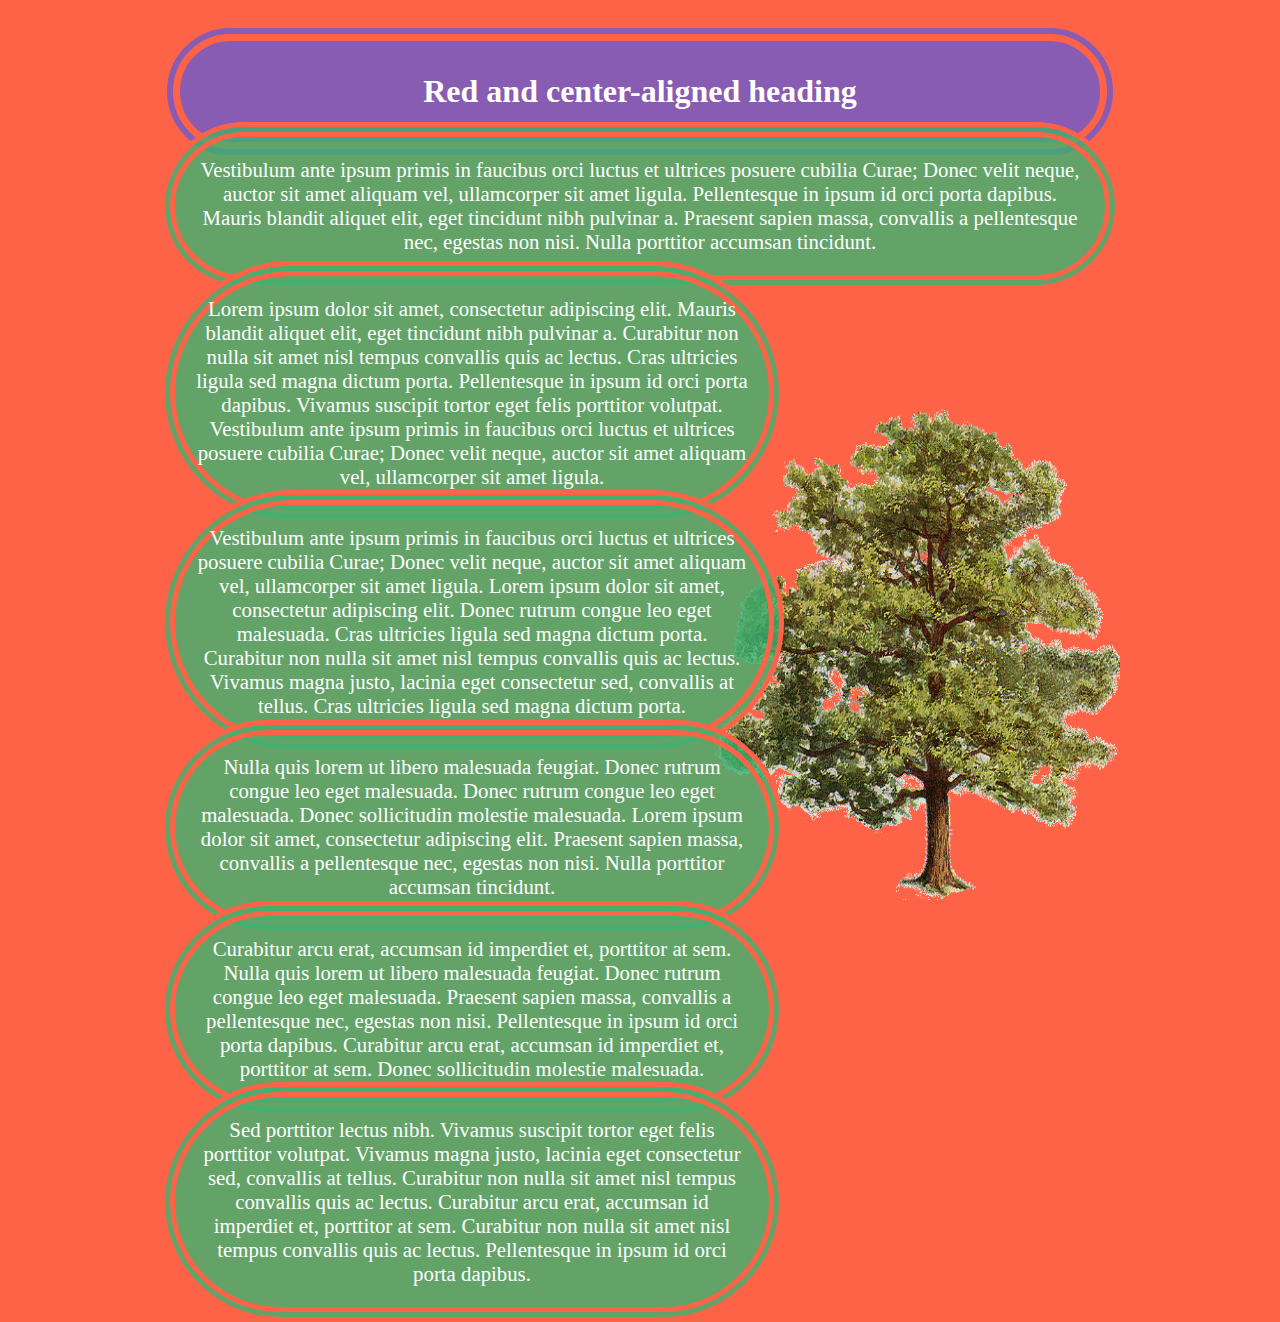
<file: index.html>
<!DOCTYPE html>
<html lang="en">
<head>
	<title>JavaScript Understanding the Wierd Parts</title>
	<meta charset="utf-8">
	<link rel="stylesheet" type="text/css" href="stylesheet.css">
</head>
<body>
	<div id="id1">
	 <h1 class="center">Red and center-aligned heading</h1>
	 <!-- spanish font -->
	 <p class="center large" style="margin: 0px 0px -50px 0px;">Vestibulum ante ipsum primis in faucibus orci luctus et ultrices posuere cubilia Curae; Donec velit neque, auctor sit amet aliquam vel, ullamcorper sit amet ligula. Pellentesque in ipsum id orci porta dapibus. Mauris blandit aliquet elit, eget tincidunt nibh pulvinar a. Praesent sapien massa, convallis a pellentesque nec, egestas non nisi. Nulla porttitor accumsan tincidunt.</p>
	 <p class="center large">Lorem ipsum dolor sit amet, consectetur adipiscing elit. Mauris blandit aliquet elit, eget tincidunt nibh pulvinar a. Curabitur non nulla sit amet nisl tempus convallis quis ac lectus. Cras ultricies ligula sed magna dictum porta. Pellentesque in ipsum id orci porta dapibus. Vivamus suscipit tortor eget felis porttitor volutpat. Vestibulum ante ipsum primis in faucibus orci luctus et ultrices posuere cubilia Curae; Donec velit neque, auctor sit amet aliquam vel, ullamcorper sit amet ligula.</p>
     <p class="center large">Vestibulum ante ipsum primis in faucibus orci luctus et ultrices posuere cubilia Curae; Donec velit neque, auctor sit amet aliquam vel, ullamcorper sit amet ligula. Lorem ipsum dolor sit amet, consectetur adipiscing elit. Donec rutrum congue leo eget malesuada. Cras ultricies ligula sed magna dictum porta. Curabitur non nulla sit amet nisl tempus convallis quis ac lectus. Vivamus magna justo, lacinia eget consectetur sed, convallis at tellus. Cras ultricies ligula sed magna dictum porta.</p>
     <p class="center large">Nulla quis lorem ut libero malesuada feugiat. Donec rutrum congue leo eget malesuada. Donec rutrum congue leo eget malesuada. Donec sollicitudin molestie malesuada. Lorem ipsum dolor sit amet, consectetur adipiscing elit. Praesent sapien massa, convallis a pellentesque nec, egestas non nisi. Nulla porttitor accumsan tincidunt.</p>
     <p class="center large">Curabitur arcu erat, accumsan id imperdiet et, porttitor at sem. Nulla quis lorem ut libero malesuada feugiat. Donec rutrum congue leo eget malesuada. Praesent sapien massa, convallis a pellentesque nec, egestas non nisi. Pellentesque in ipsum id orci porta dapibus. Curabitur arcu erat, accumsan id imperdiet et, porttitor at sem. Donec sollicitudin molestie malesuada.</p>
     <p class="center large">Sed porttitor lectus nibh. Vivamus suscipit tortor eget felis porttitor volutpat. Vivamus magna justo, lacinia eget consectetur sed, convallis at tellus. Curabitur non nulla sit amet nisl tempus convallis quis ac lectus. Curabitur arcu erat, accumsan id imperdiet et, porttitor at sem. Curabitur non nulla sit amet nisl tempus convallis quis ac lectus. Pellentesque in ipsum id orci porta dapibus.</p>
    </div>
	<script type="text/javascript" src="app.js"></script>
</body>
</html>
</file>
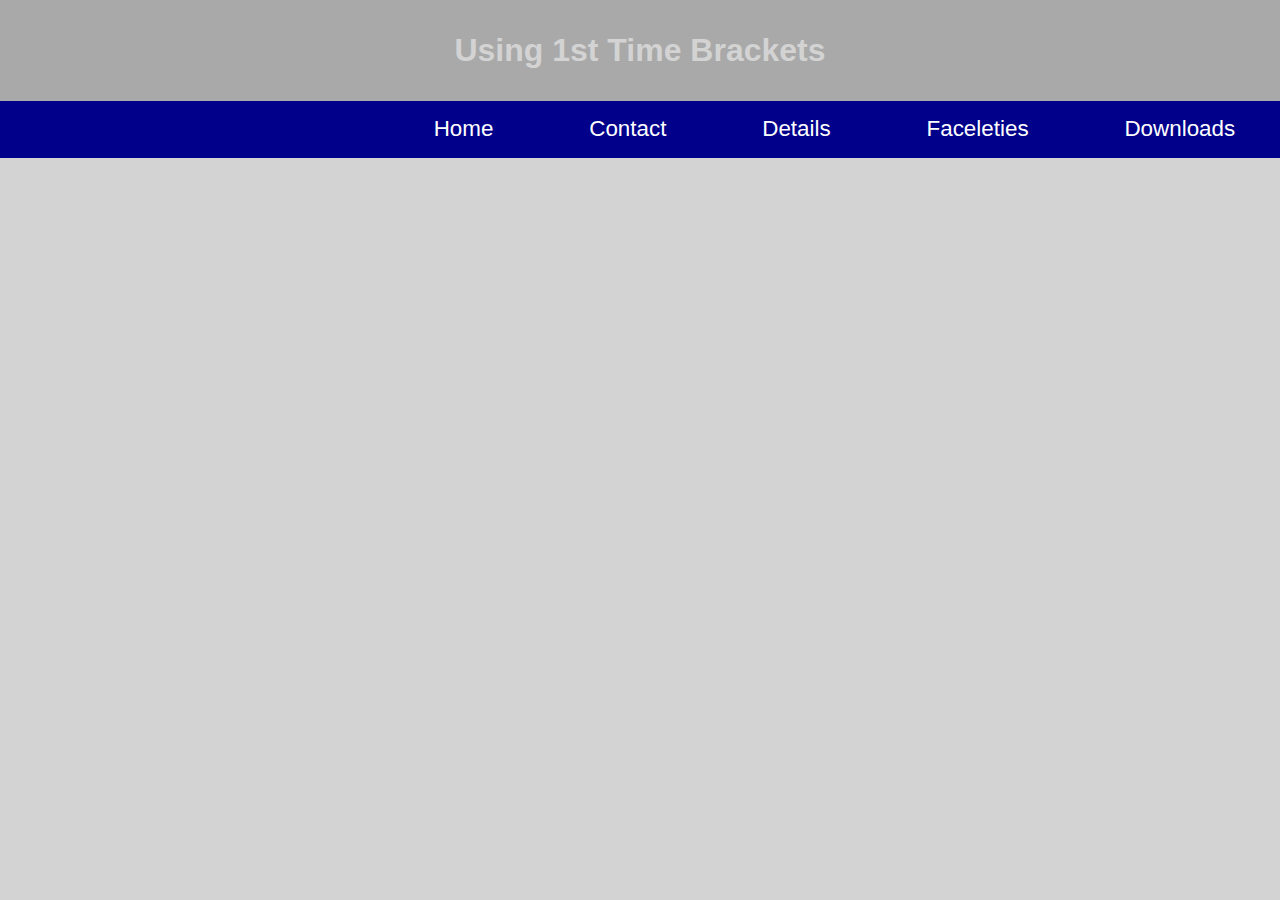
<file: Page2.html>
<!DOCTYPE html>
<html lang="en">

<head>
    <meta charset="utf-8">
    <meta name="viewport" content="width=device-width, initial-scale=1.0">
    <title>First Time using Brackets</title>
    <link rel="stylesheet" href="styiesheet2.css">
</head>

<body>
    <header>
        <h1>Using 1st Time Brackets</h1>
    </header>
    <nav>
        <ul>
            <li>Home</li>
            <li>Contact</li>
            <li>Details</li>
            <li>Faceleties</li>
            <li>Downloads</li>
        </ul>
    </nav>
    <section>

    </section>
    <footer>

    </footer>
    <script src=""></script>
</body>

</html>
</file>
<file: stylesheet.css>
.center {
	color: white;
	text-align: center;
	background-color: rgba(106, 90, 205,0.8);
	margin-bottom: -40px;
	padding: 1em;
}

body {
	background-color: tomato;
	margin: 0px;
}

#id1 {
	background-image: url("Images/Tree Image.gif");
	background-repeat: no-repeat;
	background-position: calc(100% - 18%) calc(100% - 0px); 
	background-attachment: fixed;
	background-size: 32% 55%;
    margin: auto;
    width: 75%;
}

.large {
	font-size: 130%;
	background-color: rgba(60, 179, 113,0.8);
	margin-right: 35%;
	border: 15px double tomato;
	border-radius: 1000px;
	margin-bottom: -55px;
}

h1.center {
	border: 20px double tomato;
	border-radius: 1000px;
}
</file>
<file: styiesheet2.css>
body {
    background-color: lightgray;
    font-size: 100%;
    margin: 0;
    font-family: "Comic Sans MS", Sans-serif;
    margin: 0;
}

header {
    background-color: darkgray;
    color: lightgray;
    margin: 0;
    padding: 2em;
}

h1 {
    text-align: center;
    margin: 0;
}

nav {
    display: block;
    width: 100%;
    margin: 0;
    padding: 0;
    
}

ul {
    margin: 0;
    display: block;
    background-color: darkblue;
    color: white;
    font-size: 1.4em;
    text-align: right;
    margin: 0;
    padding: 0.7em 0;
    list-style-type: none;
}

nav li {
    display: inline;
    padding: 1em 2em;
    margin: 0;
}
</file>
